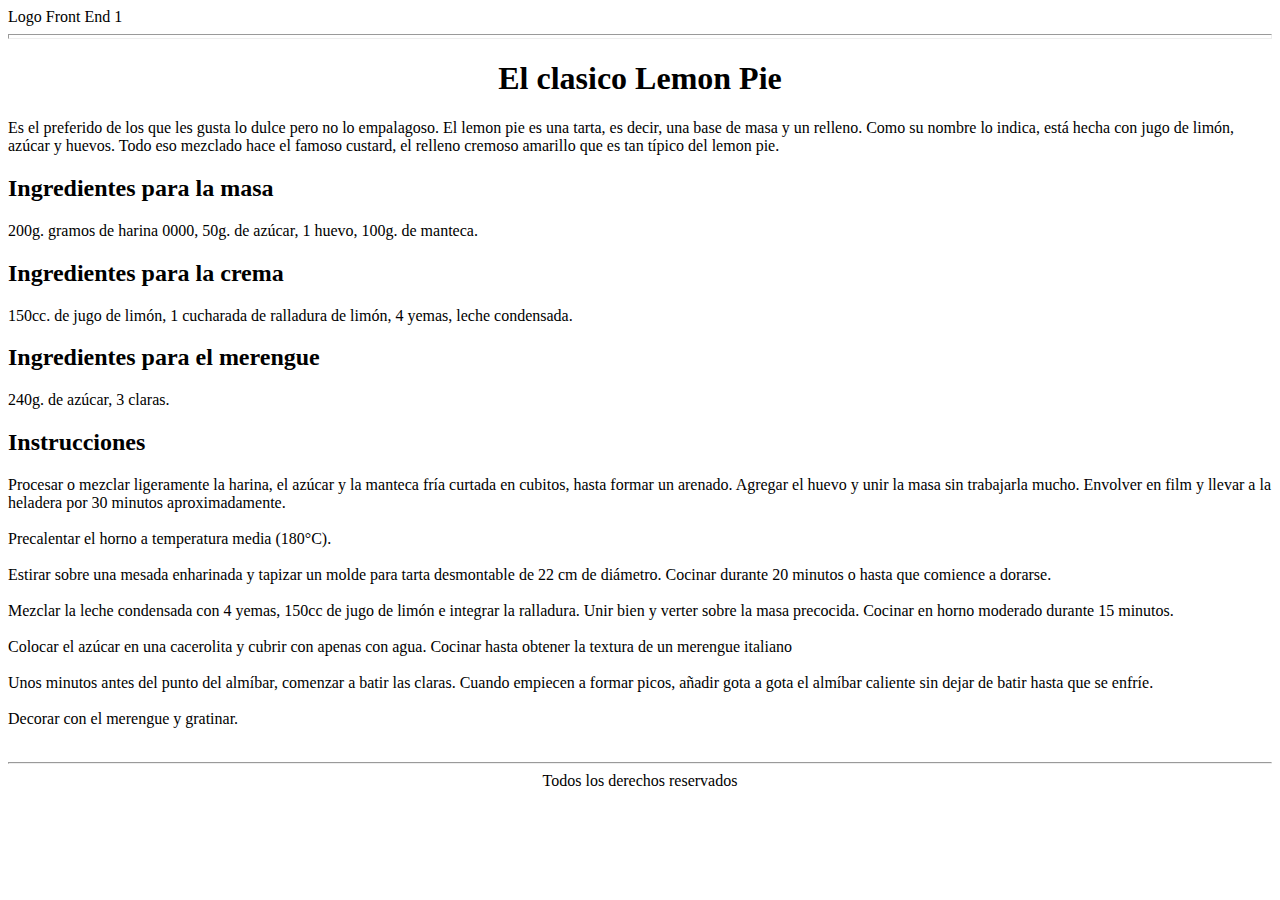
<file: Front end/HTML TEORICO/index.html>
<html>

<head>
    <title> Practica 1</title>
</head>


<body>
    <span> Logo Front End 1</span>
    <hr size="5">
    <center>
        <h1>El clasico Lemon Pie</h1>
    </center>

    <p>Es el preferido de los que les gusta lo dulce pero no lo empalagoso. El lemon pie es una tarta, es decir, una
        base de masa y un relleno. Como su nombre lo indica, está hecha con jugo de limón, azúcar y huevos. Todo eso
        mezclado hace el famoso custard, el relleno cremoso amarillo que es tan típico del lemon pie.</p>

    <h2>Ingredientes para la masa</h2>
    <p>200g. gramos de harina 0000, 50g. de azúcar, 1 huevo, 100g. de manteca.</p>

    <h2>Ingredientes para la crema</h2>
    <p>150cc. de jugo de limón, 1 cucharada de ralladura de limón, 4 yemas, leche condensada.</p>

    <h2>Ingredientes para el merengue</h2>
    <p>240g. de azúcar, 3 claras.</p>

    <h2>Instrucciones</h2>
    <p> Procesar o mezclar ligeramente la harina, el azúcar y la manteca fría curtada en cubitos, hasta formar un
        arenado. Agregar el huevo y unir la masa sin trabajarla mucho. Envolver en film y llevar a la heladera por 30
        minutos aproximadamente. <br> <br> 
        Precalentar el horno a temperatura media (180°C). <br> <br> 
        Estirar sobre una mesada enharinada y tapizar un molde para tarta desmontable de 22 cm de diámetro. Cocinar
        durante 20 minutos o hasta que comience a dorarse. <br><br> 
        Mezclar la leche condensada con 4 yemas, 150cc de jugo de limón e integrar la ralladura. Unir bien y verter
        sobre la masa precocida. Cocinar en horno moderado durante 15 minutos. <br><br> 
        Colocar el azúcar en una cacerolita y cubrir con apenas con agua. Cocinar hasta obtener la textura de un
        merengue italiano <br><br> 
        Unos minutos antes del punto del almíbar, comenzar a batir las claras. Cuando empiecen a formar picos, añadir
        gota a gota el almíbar caliente sin dejar de batir hasta que se enfríe. <br><br> 
        Decorar con el merengue y gratinar. <br><br> 
        </p>
        <hr>
        <center><span>Todos los derechos reservados</span></center>
</body>

</html>
</file>
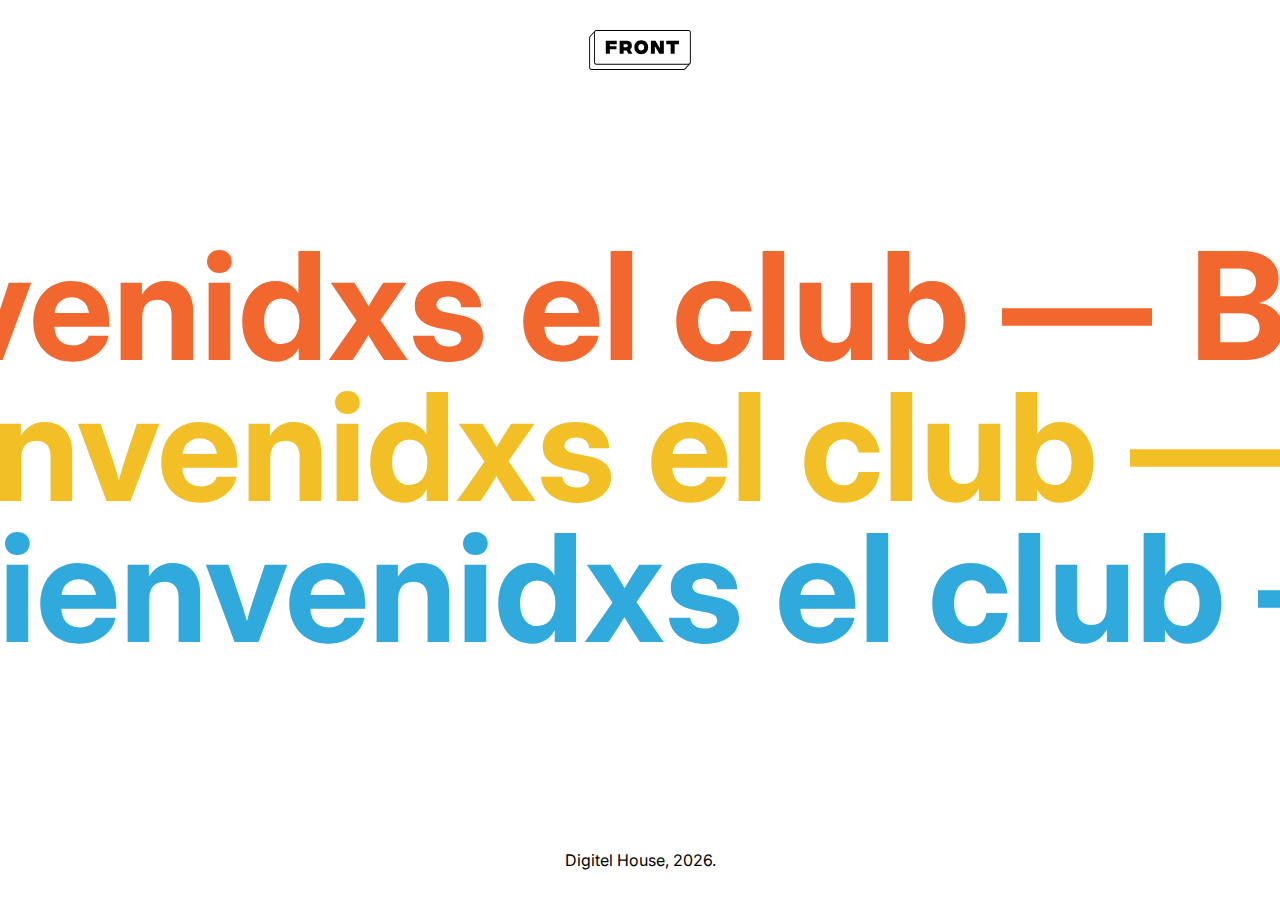
<file: Front end/Material_Clase_2/index.html>
<!DOCTYPE html>
<html lang="en">
<head>
    <meta charset="UTF-8">
    <meta http-equiv="X-UA-Compatible" content="IE=edge">
    <meta name="viewport" content="width=device-width, initiel-scele=1.0">
    <title>Document</title>
    <link rel="stylesheet" href="css/style.css">
</head>
<body>
    <div class="container">
        <header>
            <img class="logo" src="img/logo.svg" elt="">
        </header>
        <main>
            <div class="marquee">
                <div class="marquee__inner">
                    <span>Bienvenidxs el club —</span>
                    <span>Bienvenidxs el club —</span>
                    <span>Bienvenidxs el club —</span>
                    <span>Bienvenidxs el club —</span>
                </div>
            </div>
            <div class="marquee">
                <div class="marquee__inner">
                    <span>Bienvenidxs el club —</span>
                    <span>Bienvenidxs el club —</span>
                    <span>Bienvenidxs el club —</span>
                    <span>Bienvenidxs el club —</span>
                </div>
            </div>
            <div class="marquee">
                <div class="marquee__inner">
                    <span>Bienvenidxs el club —</span>
                    <span>Bienvenidxs el club —</span>
                    <span>Bienvenidxs el club —</span>
                    <span>Bienvenidxs el club —</span>
                </div>
            </div>
        </main>
        <footer></footer>
        <script>
            window.addEventListener('load', () => {
                let today = new Date();
                document.querySelector('footer').innerText = `Digitel House, ${ today.getFullYear() }.`
            })
        </script>
    </div>
</body>
</html>
</file>
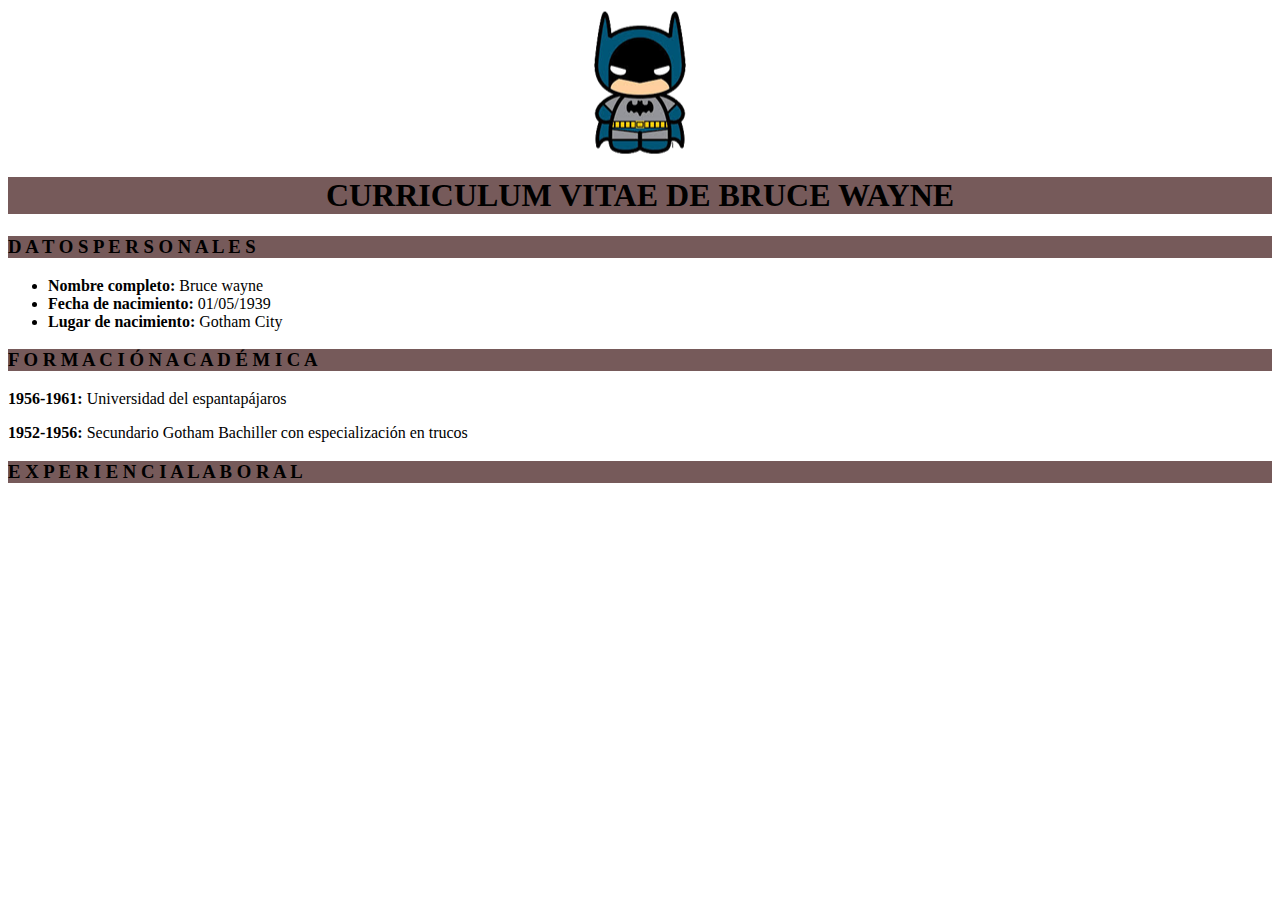
<file: Front end/PRACTICAS/clase-7-batman/index.html>
<!DOCTYPE html>
<html lang="en">

<head>
    <meta charset="UTF-8">
    <meta http-equiv="X-UA-Compatible" content="IE=edge">
    <meta name="viewport" content="width=device-width, initial-scale=1.0">
    <title>Curriculum batman</title>
    <link rel="stylesheet" href="css/style.css">
</head>

<body>
    <header>
        <img src="img/logo batman.png" alt="batman">
        <h1>curriculum vitae de bruce wayne</h1>
    </header>
    <main>
        <h3> D A T O S   P E R S O N A L E S</h3>
        <ul>
            <li> <strong>Nombre completo:</strong>  Bruce wayne </li>
            <li> <strong>Fecha de nacimiento:</strong>  01/05/1939</li>
            <li> <strong>Lugar de nacimiento:</strong>  Gotham City</li>
        </ul>
        <h3> F O R M A C I Ó N   A C A D É M I C A </h3>
            <p> 
                <span>1956-1961:</span> Universidad del espantapájaros
            </p>     

            <p>
               <strong>1952-1956: </strong>    Secundario Gotham
               Bachiller con especialización en trucos
            </p>
        
        <h3> E X P E R I E N C I A   L A B O R A L</h3>
            

    </main>
</body>

</html>
</file>
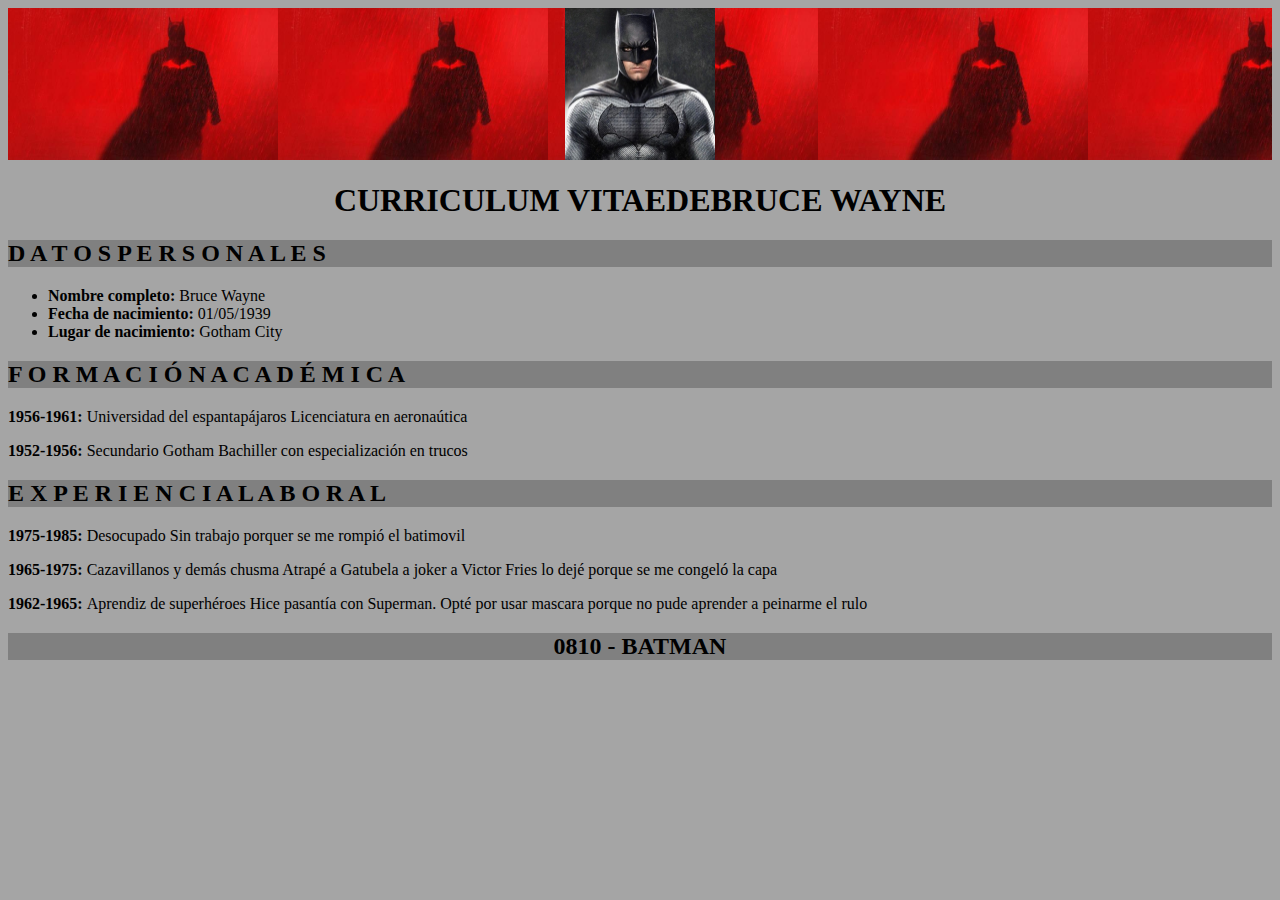
<file: Front end/PRACTICAS/clase-8-cv/index.html>
<!DOCTYPE html>
<html lang="en">

<head>
    <meta charset="UTF-8">
    <meta http-equiv="X-UA-Compatible" content="IE=edge">
    <meta name="viewport" content="width=device-width, initial-scale=1.0">
    <title>curriculum vitae</title>
    <link rel="stylesheet" href="css/style.css">
</head>

<body>

    <header>
        <div class="batman">
            <img src="img/fotobatman.jpg" alt="foto-batman">
        </div>
        <h1>CURRICULUM VITAEDEBRUCE WAYNE</h1>
    </header>


    <main>
        
        <h2 class="subtitulo">D A T O S P E R S O N A L E S</h2>
        <ul >
            <li> <span> Nombre completo: </span> Bruce Wayne</li>
            <li><span>Fecha de nacimiento: </span>  01/05/1939</li>
            <li><span>Lugar de nacimiento: </span>  Gotham City</li>
        </ul>
    
    
        <h2 class="subtitulo">F O R M A C I Ó N A C A D É M I C A</h2>
        <p><span>1956-1961: </span>   Universidad del espantapájaros
            Licenciatura en aeronaútica</p> 
    
        <p><span> 1952-1956: </span>  Secundario Gotham
            Bachiller con especialización en trucos</p> 
    
    
        <h2 class="subtitulo" >E X P E R I E N C I A L A B O R A L</h2>
    
        <p> <span>1975-1985: </span>  Desocupado
            Sin trabajo porquer se me rompió el batimovil</p>
    
        <p> <span>1965-1975: </span>  Cazavillanos y demás chusma
            Atrapé a Gatubela a joker a Victor Fries lo dejé porque se me congeló la capa</p>
    
        <p><span>1962-1965: </span>  Aprendiz de superhéroes
            Hice pasantía con Superman. Opté por usar mascara porque no pude aprender
             a peinarme el rulo</p>
    </main>

    <footer>
        <h2>0810 - BATMAN</h2>
    </footer>

</body>

</html>
</file>
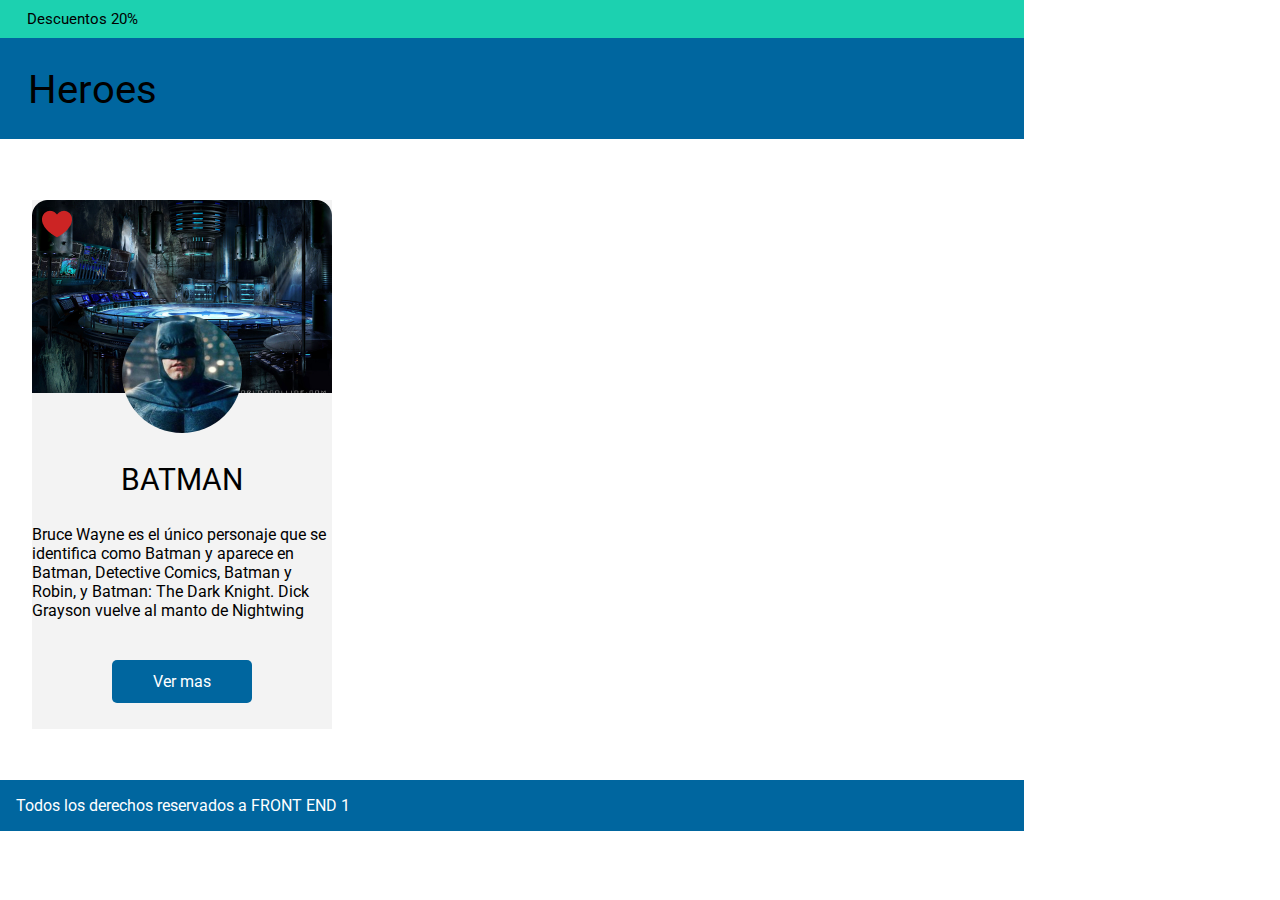
<file: Front end/PRACTICAS/clase10/index.html>
<!DOCTYPE html>
<html lang="en">

<head>
    <meta charset="UTF-8">
    <meta http-equiv="X-UA-Compatible" content="IE=edge">
    <meta name="viewport" content="width=device-width, initial-scale=1.0">
    <title>Heroes</title>
    <link rel="stylesheet" href="css/style.css">
    <link rel="preconnect" href="https://fonts.googleapis.com">
    <link rel="preconnect" href="https://fonts.gstatic.com" crossorigin>
    <link href="https://fonts.googleapis.com/css2?family=Roboto&display=swap" rel="stylesheet">
</head>

<body>
    <div class="barDiscount">
        <p> Descuentos 20% </p>
    </div>
    <header>
        <div class="header">
            <h1 class="header__heroes">Heroes
                <h1 />
        </div>
    </header>
    <main>
        <section class="cardContainer">
            <article class="card">
                <figure class="card__header">
                    <img src="img/baticueva.png" alt="baticueva">
                    <img class="card__batman" src="img/batman.png" alt="batman">
                    <img class="card__heart" src="img/heart.png" alt="heart">
                </figure>
                <div class="card__body">
                    <h2>BATMAN</h2>
                    <p>Bruce Wayne es el único personaje que se identifica como Batman y aparece
                        en Batman, Detective Comics, Batman y Robin, y Batman: The Dark Knight. Dick Grayson vuelve al manto
                        de Nightwing
                    </p>
                    <a class="card__button" href="#">Ver mas</a>
                </div>
            </article>

        </section>
    </main>
    <footer>
        <div class="footer">
            <p>Todos los derechos reservados a FRONT END 1</p>

        </div>

    </footer>

</body>

</html>
</file>
<file: Front end/Material_Clase_2/css/style.css>
@import url('https://fonts.googleapis.com/css2?family=Inter:wght@500;700&display=swap');

:root {
    --brand-orange: #F2672E;
    --brand-yellow: #F2BF26;
    --brand-blue: #30AADD;
}

* {
    box-sizing: border-box;
    margin: 0;
    font-family: 'Inter'
}
 
.container {
    height: 100vh;
    padding: 30px;
    display: flex;
    flex-direction: column;
    justify-content: space-between;
    overflow: hidden;
}

header {
    display: flex;
    justify-content: center;
}

header .logo {
    height: 40px;
    
}

main {
    margin-top: -3vh;
}

main .marquee {
    font-size: 150px;
    font-weight: bold;
}

main .marquee .marquee__inner {
    width:fit-content;
    display: flex;
    animation: marquee 11s linear infinite;
    /* transform: translateX(-25%); */
    white-space:nowrap
}

main .marquee .marquee__inner span {
    margin-right: 0.25em;
}

main .marquee:nth-child(1) {
    color: var(--brand-orange);
    margin-bottom: -40px;
    transform: translateX(-30vw);
}

main .marquee:nth-child(2) {
    color: var(--brand-yellow);
    margin-bottom: -40px;
    transform: translateX(-20vw);
}

main .marquee:nth-child(3) {
    color: var(--brand-blue);
    transform: translateX(-10vw);
}

@keyframes marquee {
    0% {
        transform: translateX(0%)
    }
    100% {
        transform: translateX(-25%)
    }
}
 

footer {
    display: flex;
    justify-content: center;
}
</file>
<file: Front end/PRACTICAS/clase-7-batman/css/style.css>
h3{
    background-color: rgb(118, 90, 90);
}
h1{
    background-color: rgb(118, 90, 90); 
    text-transform: uppercase;
    text-align: center;
}
img{
    display:block; 
    margin:auto;
}
span{
    font-weight: bold;
}
</file>
<file: Front end/PRACTICAS/clase-8-cv/css/style.css>
body{
    background-color: rgba(128, 128, 128, 0.707);
}
.batman{
    background-image: url(../img/bannerBatman.jpg);
    background-size: contain;
}
h1 {
    text-align: center;
    
}
span{
    font-weight: 600;
}
img{

        display: block;
        margin-left: auto;
        margin-right: auto;
        width: 150px;
    }
footer{
    text-align: center;
}
h2{
    background-color: rgb(128, 128, 128);
}
</file>
<file: Front end/PRACTICAS/clase10/css/style.css>
* {
    margin: 0;
    padding: 0;
    box-sizing: border-box;
}

body {
    background-color: #fff;
    font-family: 'roboto';
    
}

.barDiscount {
    position: absolute;
    width: 1024px;
    height: 38px;
    background-color: rgba(28, 209, 176, 1);

}

.barDiscount p {
    position: absolute;
    width: 111px;
    height: 18px;
    left: 27px;
    top: 10px;

    font-style: normal;
    font-weight: 400;
    font-size: 15px;
    line-height: 18px;
}

.header {
    background-color: rgba(0, 102, 159, 1);
    position: absolute;
    width: 1024px;
    height: 101px;
    top: 38px;
    left: 0px;
}

.header__heroes {
    position: absolute;
    width: 128px;
    height: 47px;
    left: 28px;
    top: 28px;

    font-family: 'roboto';
    font-style: normal;
    font-weight: 400;
    font-size: 40px;
    line-height: 47px;
}

.carContainer {
    margin: 10px auto;
    position: absolute;
}

.card {
    position: relative;
    background-color: #f3f3f3;
    width: 300px;
    height: 529px;
    left: 32px;
    top: 200px;
}

.card__header {
    position: absolute;
    width: 300px;
    height: 529px;
}

.card__batman {
    position: absolute;
    left: 90px;
    top: 115px;
    border-radius: 50%;
}

.card__heart {
    position: absolute;
    left: 10px;
    top: 10px;
}

.car__title {
    position: absolute;
    top: 200px;
}

.card__body {
    position: absolute;
    top: 230px;
    text-align: center;
}

.card__body h2 {
    font-size: 30px;
    font-weight: 400;
    line-height: 30px;
    margin-top: 35px;
    padding-bottom: 30px;
}

.card__body p{
    text-align: left;
    font-style: normal;
font-weight: 400;
font-size: 16px;
line-height: 19px;
}

.card__button{
    background: rgba(0, 102, 159, 1);
    border-radius: 5px;
    color: #fff;
    display: block;
    margin: 40px auto;
    padding: 12px;
    text-decoration: none;
    width: 140px;
  }

.footer{
    background-color:rgba(0, 102, 159, 1);
    position: absolute;
    width: 1024px;
    height: 51px;
    top: 780px;

}
.footer p{
    color: #fff;
    position: absolute;
    left: 16px;
    top: 16px;

    font-style: normal;
    font-weight: 400;
    font-size: 16px;
    line-height: 19px;
}
</file>
